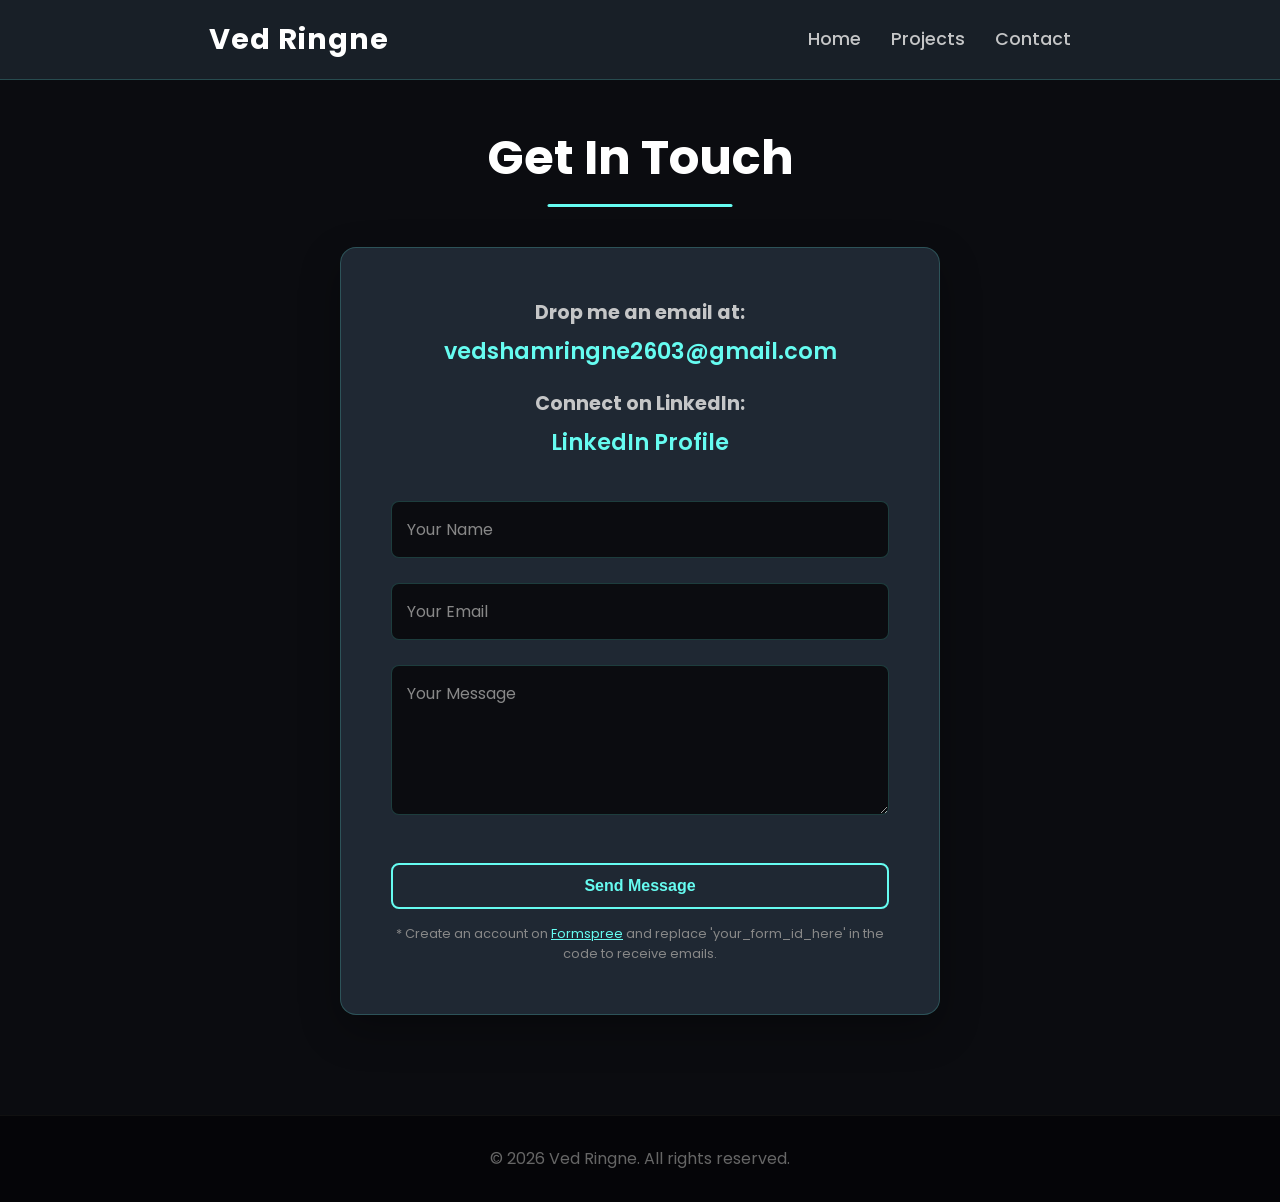
<file: contact.html>
<!DOCTYPE html>
<html lang="en">

<head>
    <meta charset="UTF-8">
    <meta name="viewport" content="width=device-width, initial-scale=1.0">
    <title>Contact | Ved Ringne</title>
    <link rel="stylesheet" href="style.css">
    <!-- Meta tags for SEO -->
    <meta name="description" content="Contact Ved Ringne to discuss web development, ML projects, and opportunities.">
</head>

<body>
    <nav>
        <div class="brand">Ved Ringne</div>
        <ul>
            <li><a href="index.html">Home</a></li>
            <li><a href="projects.html">Projects</a></li>
            <li><a href="contact.html">Contact</a></li>
        </ul>
    </nav>
    <main class="container">
        <h1 class="page-title">Get In Touch</h1>
        <div class="contact-wrapper">
            <div class="contact-info">
                <h3>Drop me an email at:</h3>
                <a href="mailto:vedshamringne2603@gmail.com">vedshamringne2603@gmail.com</a>
                <h3 style="margin-top: 20px;">Connect on LinkedIn:</h3>
                <a href="https://www.linkedin.com/in/ved-ringne-b67482291/" target="_blank">LinkedIn Profile</a>
            </div>

            <form class="contact-form" action="https://formspree.io/f/your_form_id_here" method="POST">
                <div class="form-group">
                    <input type="text" class="form-control" name="name" placeholder="Your Name" required>
                </div>
                <div class="form-group">
                    <input type="email" class="form-control" name="email" placeholder="Your Email" required>
                </div>
                <div class="form-group">
                    <textarea class="form-control" name="message" placeholder="Your Message" required></textarea>
                </div>
                <button type="submit" class="btn" style="width: 100%;">Send Message</button>
            </form>
            <p style="margin-top: 15px; font-size: 0.8rem; color: #888; text-align: center;">
                * Create an account on <a href="https://formspree.io/" target="_blank"
                    style="color: var(--accent-color);">Formspree</a> and replace 'your_form_id_here' in the code to
                receive emails.
            </p>
        </div>
    </main>
    <footer>
        <p>&copy; 2026 Ved Ringne. All rights reserved.</p>
    </footer>
</body>

</html>
</file>
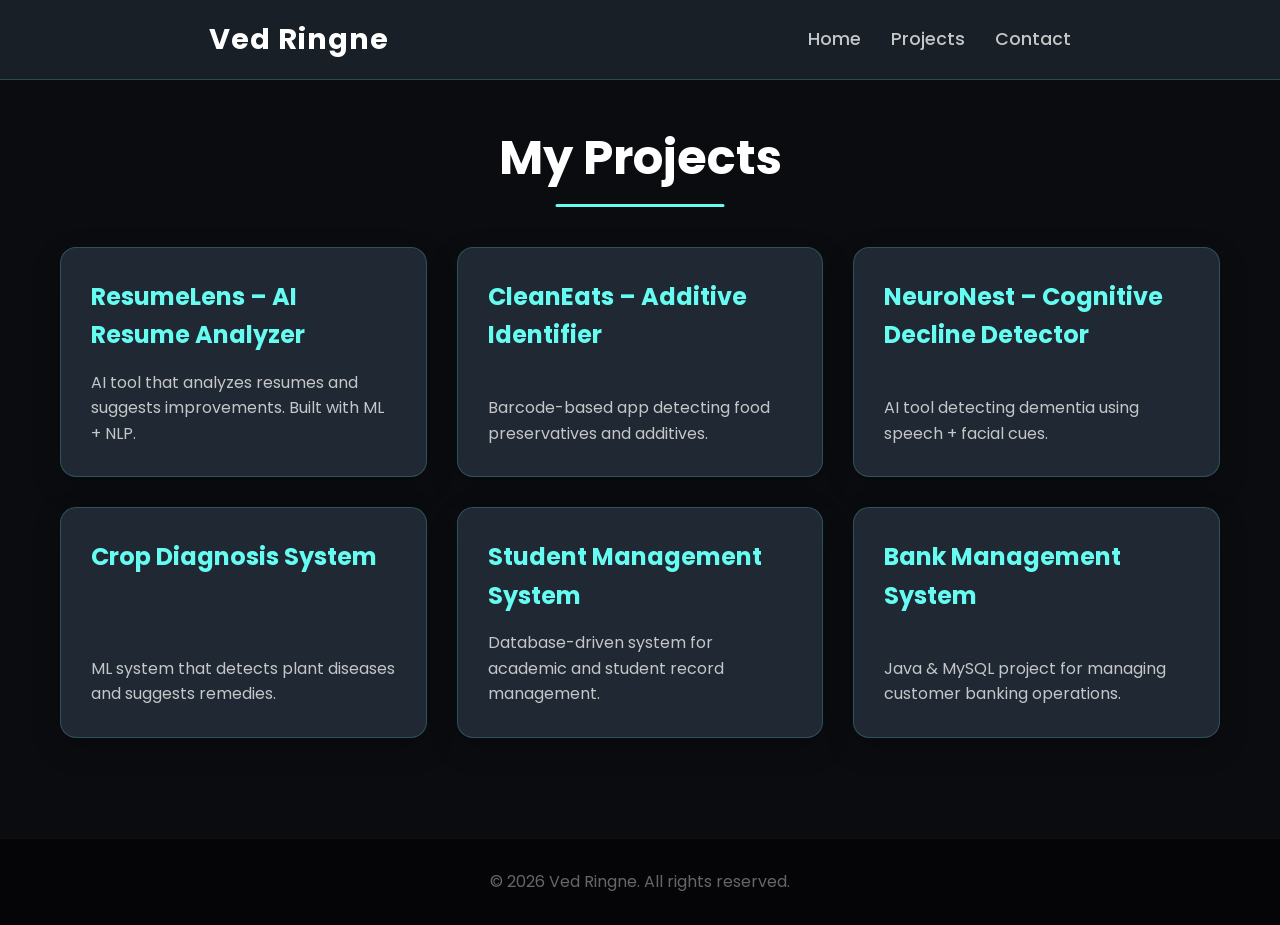
<file: projects.html>
<!DOCTYPE html>
<html lang="en">
<head>
    <meta charset="UTF-8">
    <meta name="viewport" content="width=device-width, initial-scale=1.0">
    <title>Projects | Ved Ringne</title>
    <link rel="stylesheet" href="style.css">
    <!-- Meta tags for SEO -->
    <meta name="description" content="Explore projects by Ved Ringne including ResumeLens, CleanEats, and NeuroNest.">
</head>
<body>
    <nav>
        <div class="brand">Ved Ringne</div>
        <ul>
            <li><a href="index.html">Home</a></li>
            <li><a href="projects.html">Projects</a></li>
            <li><a href="contact.html">Contact</a></li>
        </ul>
    </nav>
    <main class="container">
        <h1 class="page-title">My Projects</h1>
        <div class="project-grid">
            <div class="project-card">
                <h3>ResumeLens – AI Resume Analyzer</h3>
                <p>AI tool that analyzes resumes and suggests improvements. Built with ML + NLP.</p>
            </div>
            <div class="project-card">
                <h3>CleanEats – Additive Identifier</h3>
                <p>Barcode-based app detecting food preservatives and additives.</p>
            </div>
            <div class="project-card">
                <h3>NeuroNest – Cognitive Decline Detector</h3>
                <p>AI tool detecting dementia using speech + facial cues.</p>
            </div>
            <div class="project-card">
                <h3>Crop Diagnosis System</h3>
                <p>ML system that detects plant diseases and suggests remedies.</p>
            </div>
            <div class="project-card">
                <h3>Student Management System</h3>
                <p>Database-driven system for academic and student record management.</p>
            </div>
            <div class="project-card">
                <h3>Bank Management System</h3>
                <p>Java & MySQL project for managing customer banking operations.</p>
            </div>
        </div>
    </main>
    <footer>
        <p>&copy; 2026 Ved Ringne. All rights reserved.</p>
    </footer>
</body>
</html>
</file>
<file: style.css>
@import url('https://fonts.googleapis.com/css2?family=Poppins:wght@100;300;400;500;600;700&display=swap');

:root {
    --primary-bg: #0b0c10;
    --secondary-bg: #1f2833;
    --accent-color: #66fcf1;
    --accent-dark: #45a29e;
    --text-main: #c5c6c7;
    --text-light: #ffffff;
    --font-family: 'Poppins', sans-serif;
    --glass-bg: rgba(31, 40, 51, 0.7);
    --glass-border: rgba(102, 252, 241, 0.2);
}

* {
    margin: 0;
    padding: 0;
    box-sizing: border-box;
}

body {
    background-color: var(--primary-bg);
    color: var(--text-main);
    font-family: var(--font-family);
    line-height: 1.6;
    overflow-x: hidden;
}

/* Glassmorphism Navbar */
nav {
    display: flex;
    justify-content: space-around;
    align-items: center;
    height: 80px;
    background: var(--glass-bg);
    backdrop-filter: blur(10px);
    -webkit-backdrop-filter: blur(10px);
    position: fixed;
    top: 0;
    width: 100%;
    z-index: 1000;
    border-bottom: 1px solid var(--glass-border);
}

nav .brand {
    font-size: 1.8rem;
    font-weight: 700;
    color: var(--text-light);
    letter-spacing: 1px;
}

nav ul {
    display: flex;
    gap: 30px;
    list-style: none;
}

nav ul li a {
    text-decoration: none;
    color: var(--text-main);
    font-weight: 500;
    font-size: 1.1rem;
    transition: all 0.3s ease;
    position: relative;
}

nav ul li a::after {
    content: '';
    position: absolute;
    width: 0;
    height: 2px;
    bottom: -5px;
    left: 0;
    background-color: var(--accent-color);
    transition: width 0.3s ease;
}

nav ul li a:hover {
    color: var(--accent-color);
}

nav ul li a:hover::after {
    width: 100%;
}

/* Typography & Utilities */
h1, h2, h3 {
    color: var(--text-light);
}

.highlight {
    color: var(--accent-color);
}

.btn {
    padding: 12px 24px;
    background: transparent;
    color: var(--accent-color);
    border: 2px solid var(--accent-color);
    border-radius: 8px;
    font-size: 16px;
    font-weight: 600;
    cursor: pointer;
    transition: all 0.3s ease;
    display: inline-block;
    text-decoration: none;
    margin-top: 15px;
}

.btn:hover {
    background: var(--accent-color);
    color: var(--primary-bg);
    box-shadow: 0 0 15px var(--accent-color);
    transform: translateY(-2px);
}

.container {
    max-width: 1200px;
    margin: 0 auto;
    padding: 120px 20px 60px; /* Offset for fixed navbar */
}

/* Home Page */
.hero {
    display: flex;
    justify-content: space-between;
    align-items: center;
    min-height: 100vh;
    padding-top: 80px;
}

.hero-content {
    flex: 1;
    padding-right: 50px;
    animation: fadeIn 1s ease-in-out;
}

.hero-content h1 {
    font-size: 3.5rem;
    line-height: 1.2;
    margin-bottom: 20px;
}

.hero-content p {
    font-size: 1.2rem;
    margin-bottom: 30px;
}

.typed-text {
    font-size: 2rem;
    font-weight: 600;
    color: var(--accent-color);
    min-height: 50px;
}

.hero-image {
    flex: 1;
    display: flex;
    justify-content: center;
    align-items: center;
    animation: slideIn 1s ease-in-out;
}

.hero-image img {
    max-width: 80%;
    border-radius: 20px;
    box-shadow: 0 20px 50px rgba(0,0,0,0.5);
    border: 2px solid var(--glass-border);
    transition: transform 0.3s ease;
}

.hero-image img:hover {
    transform: scale(1.02);
}

.btn-group {
    display: flex;
    gap: 15px;
}

/* Projects Page */
.page-title {
    text-align: center;
    font-size: 3rem;
    margin-bottom: 50px;
    position: relative;
    display: inline-block;
    left: 50%;
    transform: translateX(-50%);
}

.page-title::after {
    content: '';
    position: absolute;
    width: 60%;
    height: 3px;
    bottom: -10px;
    left: 20%;
    background: var(--accent-color);
    border-radius: 2px;
}

.project-grid {
    display: grid;
    grid-template-columns: repeat(auto-fit, minmax(320px, 1fr));
    gap: 30px;
}

.project-card {
    background: var(--secondary-bg);
    padding: 30px;
    border-radius: 16px;
    border: 1px solid var(--glass-border);
    transition: all 0.4s ease;
    display: flex;
    flex-direction: column;
    justify-content: space-between;
    box-shadow: 0 10px 30px rgba(0,0,0,0.2);
}

.project-card:hover {
    transform: translateY(-10px);
    border-color: var(--accent-color);
    box-shadow: 0 15px 40px rgba(102, 252, 241, 0.2);
}

.project-card h3 {
    font-size: 1.5rem;
    color: var(--accent-color);
    margin-bottom: 15px;
}

.project-card p {
    font-size: 1rem;
    color: var(--text-main);
}

/* Contact Page */
.contact-wrapper {
    display: flex;
    flex-direction: column;
    align-items: center;
    max-width: 600px;
    margin: 0 auto;
    background: var(--secondary-bg);
    padding: 50px;
    border-radius: 16px;
    box-shadow: 0 15px 40px rgba(0,0,0,0.3);
    border: 1px solid var(--glass-border);
}

.contact-info {
    margin-bottom: 40px;
    text-align: center;
}

.contact-info h3 {
    font-size: 1.2rem;
    color: var(--text-main);
    margin-bottom: 5px;
}

.contact-info a {
    color: var(--accent-color);
    font-size: 1.4rem;
    text-decoration: none;
    font-weight: 600;
    transition: color 0.3s;
}

.contact-info a:hover {
    color: var(--text-light);
    text-shadow: 0 0 10px var(--accent-color);
}

.contact-form {
    width: 100%;
}

.form-group {
    margin-bottom: 25px;
    position: relative;
}

.form-control {
    width: 100%;
    padding: 15px;
    background: var(--primary-bg);
    border: 1px solid var(--glass-border);
    border-radius: 8px;
    color: var(--text-light);
    font-family: var(--font-family);
    font-size: 1rem;
    transition: all 0.3s ease;
}

.form-control:focus {
    outline: none;
    border-color: var(--accent-color);
    box-shadow: 0 0 10px rgba(102, 252, 241, 0.2);
}

.form-control::placeholder {
    color: #888;
}

textarea.form-control {
    resize: vertical;
    min-height: 150px;
}

/* Footer */
footer {
    background-color: #050508;
    padding: 30px;
    text-align: center;
    color: #666;
    border-top: 1px solid #111;
    margin-top: 40px;
}

/* Animations */
@keyframes fadeIn {
    from { opacity: 0; transform: translateY(20px); }
    to { opacity: 1; transform: translateY(0); }
}

@keyframes slideIn {
    from { opacity: 0; transform: translateX(30px); }
    to { opacity: 1; transform: translateX(0); }
}

/* Media Queries */
@media (max-width: 900px) {
    .hero {
        flex-direction: column;
        text-align: center;
        padding-top: 120px;
    }
    .hero-content {
        padding-right: 0;
        margin-bottom: 50px;
    }
    .btn-group {
        justify-content: center;
    }
    .page-title {
        font-size: 2.5rem;
    }
}

@media (max-width: 600px) {
    nav {
        flex-direction: column;
        height: auto;
        padding: 15px 0;
    }
    nav ul {
        margin-top: 15px;
        gap: 15px;
    }
    .hero-content h1 {
        font-size: 2.5rem;
    }
    .contact-wrapper {
        padding: 30px 20px;
    }
}
</file>
